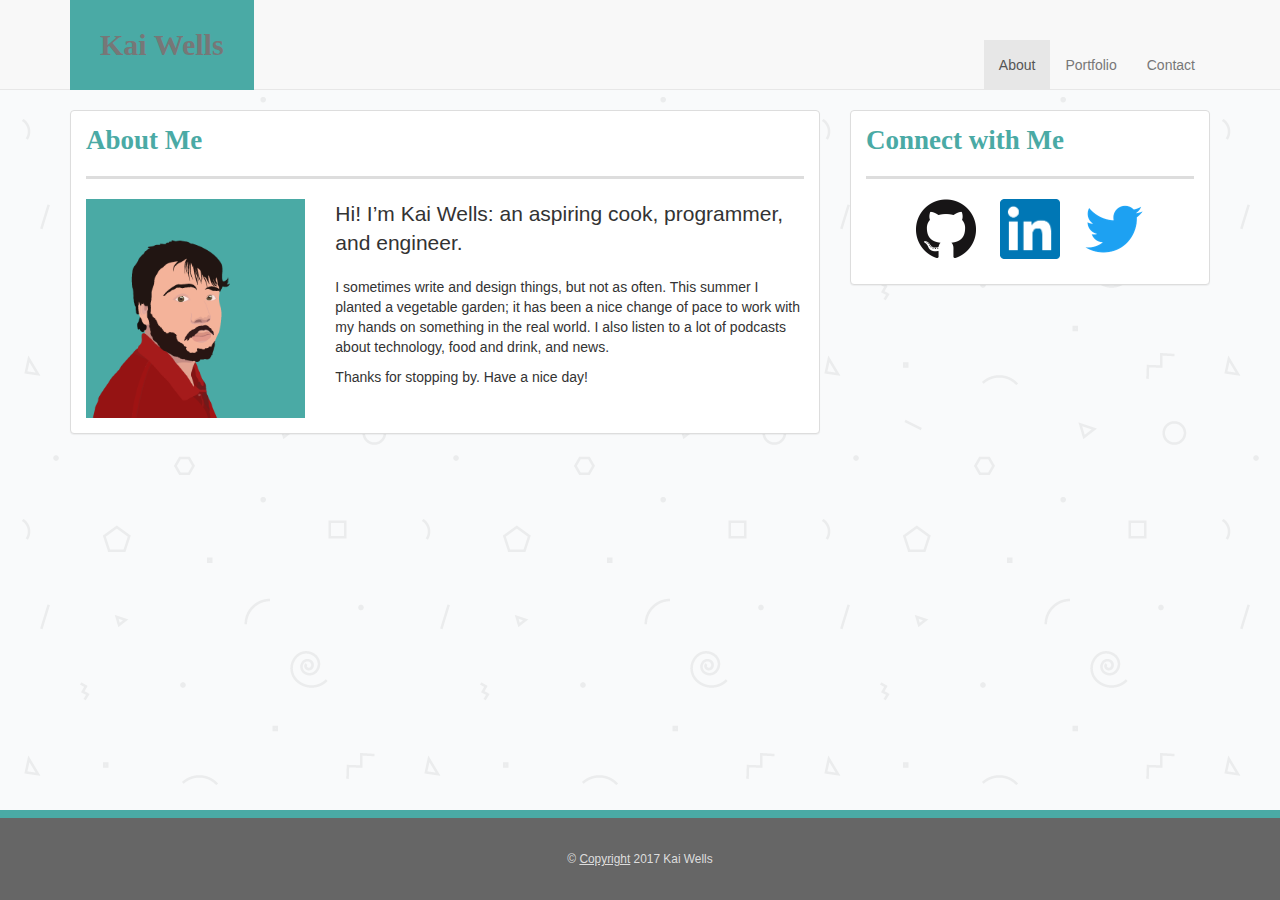
<file: index.html>
<!DOCTYPE html>
<html>
	<head>
		<meta charset="utf-8">
		<meta name="viewport" content="width=device-width, initial-scale=1">
		<link rel="stylesheet" href="https://maxcdn.bootstrapcdn.com/bootstrap/3.3.7/css/bootstrap.min.css" integrity="sha384-BVYiiSIFeK1dGmJRAkycuHAHRg32OmUcww7on3RYdg4Va+PmSTsz/K68vbdEjh4u" crossorigin="anonymous">
		<link rel="stylesheet" href="assets/css/style.css">
		<title>About Kai Wells</title>
	</head>
	<body>
		<nav class="navbar navbar-default">
			<div class="container">
				<div class="navbar-header">
					<a href="index.html" class="navbar-brand">Kai Wells</a>
				</div>

				<ul class="nav navbar-nav navbar-right">
					<li class="active"><a href="index.html">About</a></li>
					<li><a href="portfolio.html">Portfolio</a></li>
					<li><a href="contact.html">Contact</a></li>
				</ul>
			</div>
		</nav>

		<div class="container">
			<div class="row">
				<section id="content" class="col-md-8 col-sm-12">
					<div class="panel panel-default">
						<div class="panel-body">
							<h2>About Me</h2>
							<div class="row">
								<div class="col-md-4 col-sm-5 col-xs-12">
									<img src="assets/images/quells.png" id="portrait" alt="Vector Self Portrait" />
								</div>
								<div class="col-md-8 col-sm-7 col-xs-12">
									<p class="lead">Hi! I&rsquo;m Kai Wells: an aspiring cook, programmer, and engineer.</p>
									<p>I sometimes write and design things, but not as often. This summer I planted a vegetable garden; it has been a nice change of pace to work with my hands on something in the real world. I also listen to a lot of podcasts about technology, food and drink, and news.</p>
									<p>Thanks for stopping by. Have a nice day!</p>
								</div>
							</div>
						</div>
					</div>
				</section>

				<aside class="col-md-4 col-sm-12">
					<div class="panel panel-default">
						<div class="panel-body">
							<h2>Connect with Me</h2>
							<ul id="connect" class="list-unstyled">
								<li><a href="https://github.com/quells/" target="_blank">
									<img src="assets/images/github.png" width="60" height="60" alt="GitHub" />
								</a></li>
								<li><a href="https://linkedin.com/in/kai-wells/" target="_blank">
									<img src="assets/images/linkedin.png" width="60" height="60" alt="LinkedIn" />
								</a></li>
								<li><a href="https://twitter.com/quells" target="_blank">
									<img src="assets/images/twitter.png" width="60" height="60" alt="Twitter" />
								</a></li>
							</ul>
						</div>
					</div>
				</aside>
			</div>
		</div>

		<footer class="text-center">
			<small>&copy; <a href="copyright.txt" target="_blank">Copyright</a> 2017 Kai Wells</small>
		</footer>
	</body>
</html>
</file>
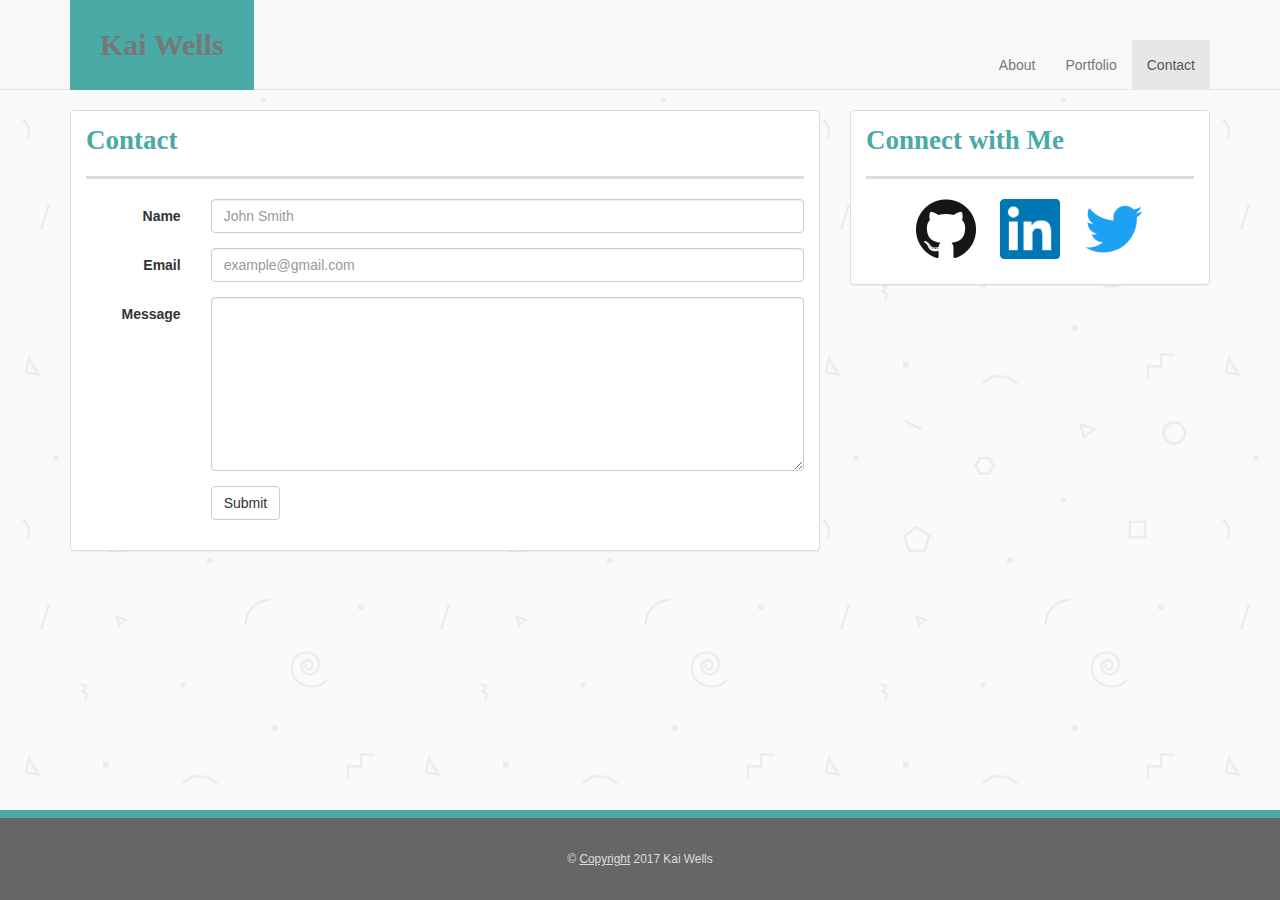
<file: contact.html>
<!DOCTYPE html>
<html>
	<head>
		<meta charset="utf-8">
		<meta name="viewport" content="width=device-width, initial-scale=1">
		<link rel="stylesheet" href="https://maxcdn.bootstrapcdn.com/bootstrap/3.3.7/css/bootstrap.min.css" integrity="sha384-BVYiiSIFeK1dGmJRAkycuHAHRg32OmUcww7on3RYdg4Va+PmSTsz/K68vbdEjh4u" crossorigin="anonymous">
		<link rel="stylesheet" href="assets/css/style.css">
		<title>Contact Kai Wells</title>
	</head>
	<body>
		<nav class="navbar navbar-default">
			<div class="container">
				<div class="navbar-header">
					<a href="index.html" class="navbar-brand">Kai Wells</a>
				</div>

				<ul class="nav navbar-nav navbar-right">
					<li><a href="index.html">About</a></li>
					<li><a href="portfolio.html">Portfolio</a></li>
					<li class="active"><a href="contact.html">Contact</a></li>
				</ul>
			</div>
		</nav>

		<div class="container">
			<div class="row">
				<section id="content" class="col-md-8 col-sm-12">
					<div class="panel panel-default">
						<div class="panel-body">
							<h2>Contact</h2>
							<form id="contact-form" class="form-horizontal">
								<div class="form-group">
									<label class="col-sm-2 control-label" for="contactName">Name</label>
									<div class="col-sm-10">
										<input id="nameField" class="form-control" type="text" name="contactName" placeholder="John Smith">
									</div>
								</div>
								<div class="form-group">
									<label class="col-sm-2 control-label" for="contactEmail">Email</label>
									<div class="col-sm-10">
										<input class="form-control" type="email" name="contactEmail" placeholder="example@gmail.com">
									</div>
								</div>
								<div class="form-group">
									<label class="col-sm-2 control-label" for="contactBody">Message</label>
									<div class="col-sm-10">
										<textarea class="form-control" name="contactBody" rows="8"></textarea>
									</div>
								</div>
								<div class="form-group">
									<div class="col-sm-offset-2 col-sm-10">
										<button type="submit" class="btn btn-default" name="contactSend">Submit</button>
									</div>
								</div>
							</form>
						</div>
					</div>
				</section>

				<aside class="col-md-4 col-sm-12">
					<div class="panel panel-default">
						<div class="panel-body">
							<h2>Connect with Me</h2>
							<ul id="connect" class="list-unstyled">
								<li><a href="https://github.com/quells/" target="_blank">
									<img src="assets/images/github.png" width="60" height="60" alt="GitHub" />
								</a></li>
								<li><a href="https://linkedin.com/in/kai-wells/" target="_blank">
									<img src="assets/images/linkedin.png" width="60" height="60" alt="LinkedIn" />
								</a></li>
								<li><a href="https://twitter.com/quells" target="_blank">
									<img src="assets/images/twitter.png" width="60" height="60" alt="Twitter" />
								</a></li>
							</ul>
						</div>
					</div>
				</aside>
			</div>
		</div>

		<footer class="text-center">
			<small>&copy; <a href="copyright.txt" target="_blank">Copyright</a> 2017 Kai Wells</small>
		</footer>

		<script>
			var nameField = document.getElementById("nameField")
			if (Math.random() < 0.5) {
				nameField.placeholder = "Jane Smith"
			}
		</script>
	</body>
</html>
</file>
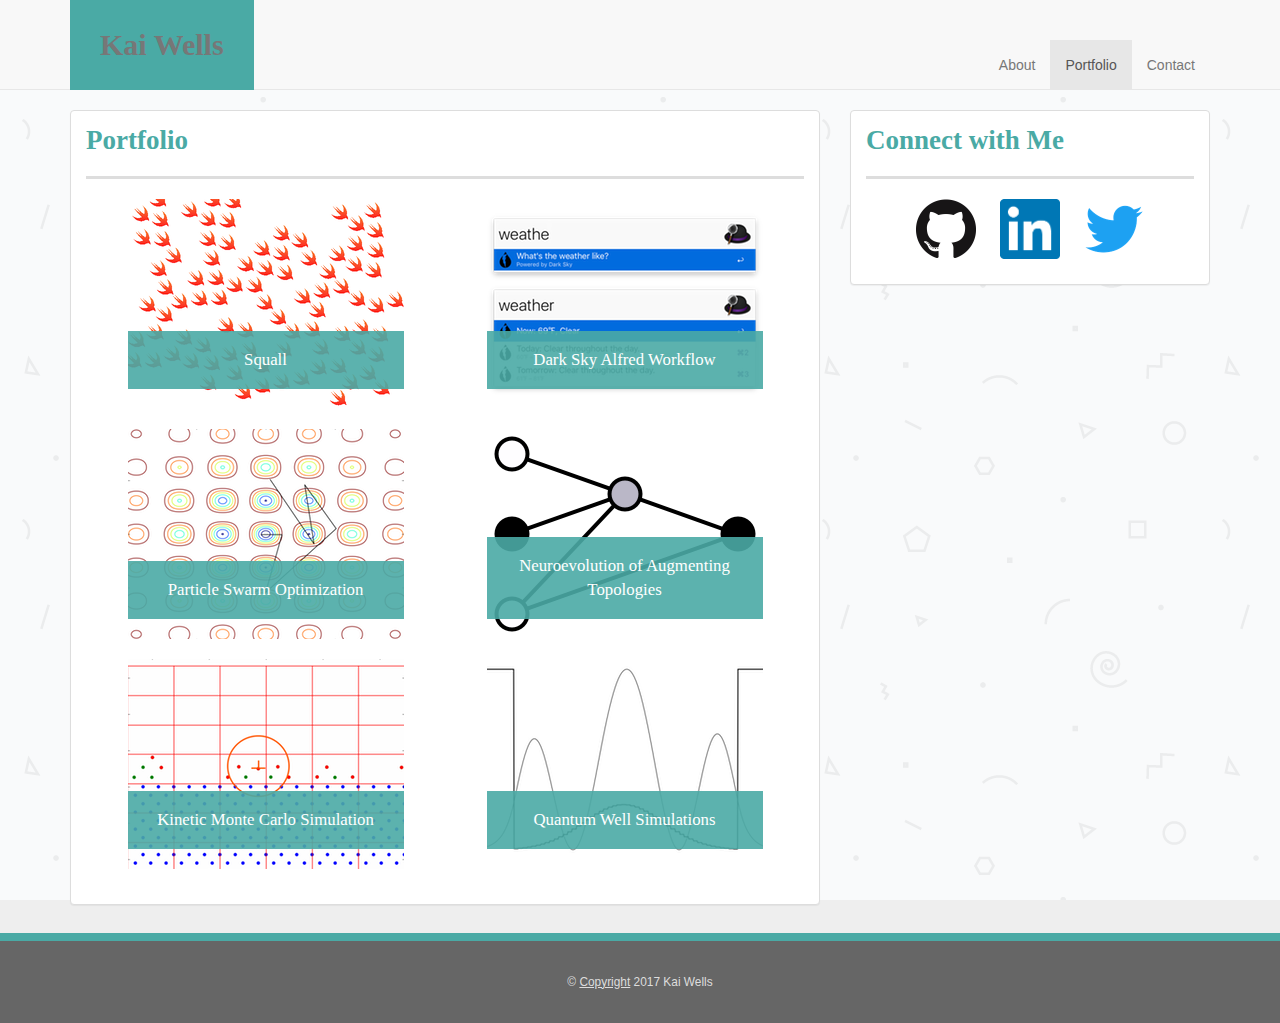
<file: portfolio.html>
<!DOCTYPE html>
<html>
	<head>
		<meta charset="utf-8">
		<meta name="viewport" content="width=device-width, initial-scale=1">
		<link rel="stylesheet" href="https://maxcdn.bootstrapcdn.com/bootstrap/3.3.7/css/bootstrap.min.css" integrity="sha384-BVYiiSIFeK1dGmJRAkycuHAHRg32OmUcww7on3RYdg4Va+PmSTsz/K68vbdEjh4u" crossorigin="anonymous">
		<link rel="stylesheet" href="assets/css/style.css">
		<title>Kai Wells | Portfolio</title>
	</head>
	<body>
		<nav class="navbar navbar-default">
			<div class="container">
				<div class="navbar-header">
					<a href="index.html" class="navbar-brand">Kai Wells</a>
				</div>

				<ul class="nav navbar-nav navbar-right">
					<li><a href="index.html">About</a></li>
					<li class="active"><a href="portfolio.html">Portfolio</a></li>
					<li><a href="contact.html">Contact</a></li>
				</ul>
			</div>
		</nav>

		<div class="container">
			<div class="row">
				<section id="content" class="col-md-8 col-sm-12">
					<div class="panel panel-default">
						<div class="panel-body">
							<h2>Portfolio</h2>
							<div id="portfolio-projects" class="container-fluid">
								<div class="row">
									<div class="project col-sm-6">
										<a href="https://github.com/quells/Squall">
											<img src="assets/images/portfolio/squall.png" alt="Circle Packing">
											<span>Squall</span>
										</a>
									</div>
									<div class="project col-sm-6">
										<a href="https://github.com/quells/darksky-weather-alfred">
											<img src="assets/images/portfolio/dark_sky.png" alt="Dark Sky Alfred Prompt">
											<span>Dark Sky Alfred Workflow</span>
										</a>
									</div>
								</div>
								<div class="row">
									<div class="project col-sm-6">
										<a href="https://github.com/quells/pso.py">
											<img src="assets/images/portfolio/pso.png" alt="Particle Swarm Optimization">
											<span>Particle Swarm Optimization</span>
										</a>
									</div>
									<div class="project col-sm-6">
										<a href="https://github.com/quells/go-neat">
											<img src="assets/images/portfolio/neat.png" alt="XOR Network">
											<span>Neuroevolution of Augmenting Topologies</span>
										</a>
									</div>
								</div>
								<div class="row">
									<div class="project col-sm-6">
										<a href="http://youcantcodewithus.github.io/KMCIslandGrowth/">
											<img src="assets/images/portfolio/kmc_islands.png" alt="Kinetic Monte Carlo Island Growth">
											<span>Kinetic Monte Carlo Simulation</span>
										</a>
									</div>
									<div class="project col-sm-6">
										<a href="http://quells.github.io/QuantumWells/">
											<img src="assets/images/portfolio/quantum_well.png" alt="Quantum Well">
										<span>Quantum Well Simulations</span>
										</a>
									</div>
								</div>
							</div>
						</div>
					</div>
				</section>

				<aside class="col-md-4 col-sm-12">
					<div class="panel panel-default">
						<div class="panel-body">
							<h2>Connect with Me</h2>
							<ul id="connect" class="list-unstyled">
								<li><a href="https://github.com/quells/" target="_blank">
									<img src="assets/images/github.png" width="60" height="60" alt="GitHub" />
								</a></li>
								<li><a href="https://linkedin.com/in/kai-wells/" target="_blank">
									<img src="assets/images/linkedin.png" width="60" height="60" alt="LinkedIn" />
								</a></li>
								<li><a href="https://twitter.com/quells" target="_blank">
									<img src="assets/images/twitter.png" width="60" height="60" alt="Twitter" />
								</a></li>
							</ul>
						</div>
					</div>
				</aside>
			</div>
		</div>

		<footer class="text-center">
			<small>&copy; <a href="copyright.txt" target="_blank">Copyright</a> 2017 Kai Wells</small>
		</footer>
	</body>
</html>
</file>
<file: assets/css/style.css>
/* Fonts and colors */

body {
	background: #eee url("../images/geometry2.png") repeat fixed;
}

a.navbar-brand, /* navbar header */
h2 {
	font-family: Georgia, Times, 'Times New Roman', serif;
}

h2 {
	color: #4aaaa5; /* Teal */
	font-size: 27px;
	font-weight: bold;
	padding: 0 0 20px 0;
	margin: 0 0 20px 0;
	border-bottom: 3px solid #ddd;
}

@media (max-width: 767px) {
	h2 {
		padding: 0 0 10px 0;
		margin: 0 0 10px 0;
	}
}

/* Nav bar */

.navbar.navbar-default {
	border-top: 0;
	border-left: 0;
	border-right: 0;
	border-radius: 0;
	height: 90px;
}

.navbar-header {
	padding-left: 15px;
	height: 90px;
}

a.navbar-brand,
a.navbar-brand:hover,
a.navbar-brand:active,
a.navbar-brand:focus,
a.navbar-brand:visited {
	background: #4aaaa5; /* Teal */
	font-weight: bold;
	color: #fff;
	font-size: 30px;
	padding: 35px 30px 0;
	height: 90px;
}

ul.nav.navbar-nav.navbar-right {
	padding-right: 15px;
	margin-top: 40px;
}

@media (max-width: 767px) {
	.navbar.navbar-default {
		height: inherit;
	}

	.navbar-header {
		padding-left: 0;
	}

	a.navbar-brand {
		padding-left: 0;
		padding-right: 0;
		text-align: center;
		width: 100%;
	}

	ul.nav.navbar-nav.navbar-right {
		padding-right: 0;
		margin-top: inherit;
	}
}

/* Content */

#portrait {
	max-width: 100%;
	width: auto;
	height: auto;
}

@media (max-width: 767px) {
	#portrait {
		margin-bottom: 20px;
	}

	.lead {
		font-size: 1.4em;
	}
}

/* Portfolio */

.project {
	text-align: center;
	margin-bottom: 20px;
}

.project a {
	display: inline-block;
	position: relative;
}

.project a,
.project a:visited,
.project a:hover,
.project a:active,
.project a:focus {
	font-family: Georgia, Times, "Times New Roman", serif;
	font-size: 1.2em;
	color: white;
}

.project a span {
	position: absolute;
	text-align: center;
	display: block;
	bottom: 20px;
	width: 100%;
	padding: 1em 0;
	background: #4aaaa5;
	background: rgba(74, 170, 165, 0.9);
}

.project a:hover span {
	background: #4aaaa5;
	background: rgba(74, 170, 165, 1);
}

/* Connect */

#connect {
	text-align: center;
}

#connect li {
	display: inline-block;
	margin: auto 10px;
}

@media (min-width: 768px) and (max-width: 991px) {
	#connect {
		text-align: left;
	}

	#connect li {
		margin: auto 5px;
	}
}

/* Sticky footer */

html {
	position: relative;
	min-height: 100%;
}

body {
	margin-bottom: 98px;
}

footer {
	position: absolute;
	bottom: 0;
	width: 100%;
	height: 90px;
	padding-top: 30px;
	background: #666;
	border-top: 8px solid #4aaaa5; /* Teal */
	color: #ddd;
}

footer * a {
	color: #ddd;
	text-decoration: underline;
}
</file>
